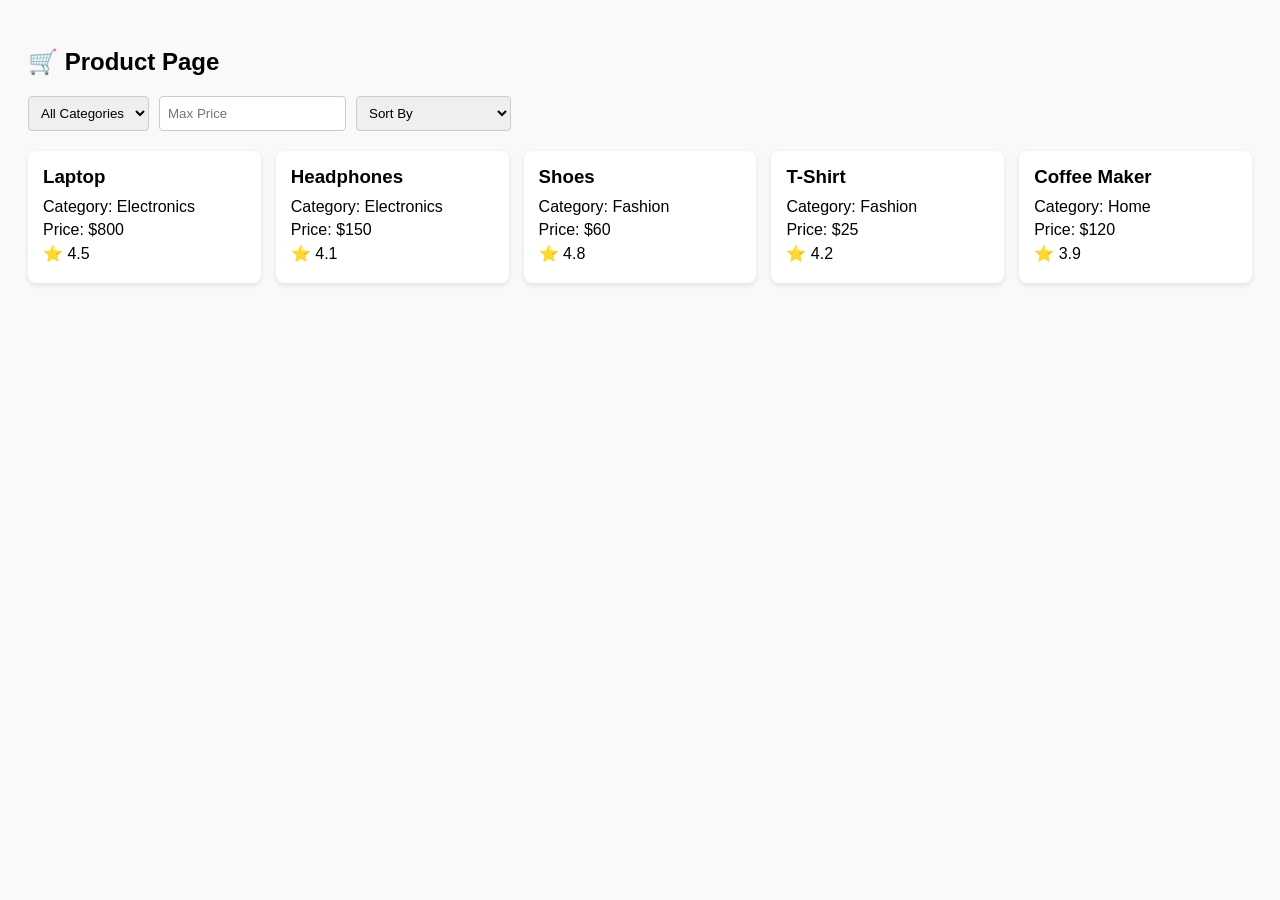
<file: Task 4/Task4a.html>
<!DOCTYPE html>
<html lang="en">
<head>
  <meta charset="UTF-8">
  <meta name="viewport" content="width=device-width, initial-scale=1.0">
  <title>Product Filter & Sort</title>
  <style>
    body {
      font-family: Arial, sans-serif;
      padding: 20px;
      background: #f9f9f9;
    }
    h2 {
      margin-bottom: 20px;
    }
    .filters {
      display: flex;
      gap: 10px;
      margin-bottom: 20px;
    }
    select, input {
      padding: 8px;
      border: 1px solid #ccc;
      border-radius: 4px;
    }
    .products {
      display: grid;
      grid-template-columns: repeat(auto-fill, minmax(200px, 1fr));
      gap: 15px;
    }
    .product {
      background: white;
      padding: 15px;
      border-radius: 8px;
      box-shadow: 0 2px 5px rgba(0,0,0,0.1);
    }
    .product h3 {
      margin: 0 0 10px;
    }
    .product p {
      margin: 5px 0;
    }
  </style>
</head>
<body>

  <h2>🛒 Product Page</h2>

  <!-- Filters -->
  <div class="filters">
    <select id="categoryFilter">
      <option value="All">All Categories</option>
      <option value="Electronics">Electronics</option>
      <option value="Fashion">Fashion</option>
      <option value="Home">Home</option>
    </select>

    <input type="number" id="priceFilter" placeholder="Max Price">

    <select id="sortBy">
      <option value="">Sort By</option>
      <option value="rating-high">Rating: High to Low</option>
      <option value="rating-low">Rating: Low to High</option>
      <option value="price-high">Price: High to Low</option>
      <option value="price-low">Price: Low to High</option>
    </select>
  </div>

  <!-- Product List -->
  <div class="products" id="productList"></div>

  <script>
    const products = [
      { id: 1, name: "Laptop", category: "Electronics", price: 800, rating: 4.5 },
      { id: 2, name: "Headphones", category: "Electronics", price: 150, rating: 4.1 },
      { id: 3, name: "Shoes", category: "Fashion", price: 60, rating: 4.8 },
      { id: 4, name: "T-Shirt", category: "Fashion", price: 25, rating: 4.2 },
      { id: 5, name: "Coffee Maker", category: "Home", price: 120, rating: 3.9 },
    ];

    const categoryFilter = document.getElementById("categoryFilter");
    const priceFilter = document.getElementById("priceFilter");
    const sortBy = document.getElementById("sortBy");
    const productList = document.getElementById("productList");

    function renderProducts() {
      let filtered = products
        .filter(p => categoryFilter.value === "All" || p.category === categoryFilter.value)
        .filter(p => !priceFilter.value || p.price <= Number(priceFilter.value));

      if (sortBy.value === "rating-high") filtered.sort((a, b) => b.rating - a.rating);
      if (sortBy.value === "rating-low") filtered.sort((a, b) => a.rating - b.rating);
      if (sortBy.value === "price-high") filtered.sort((a, b) => b.price - a.price);
      if (sortBy.value === "price-low") filtered.sort((a, b) => a.price - b.price);

      productList.innerHTML = "";
      filtered.forEach(p => {
        const div = document.createElement("div");
        div.className = "product";
        div.innerHTML = `
          <h3>${p.name}</h3>
          <p>Category: ${p.category}</p>
          <p>Price: $${p.price}</p>
          <p>⭐ ${p.rating}</p>
        `;
        productList.appendChild(div);
      });
    }

    categoryFilter.addEventListener("change", renderProducts);
    priceFilter.addEventListener("input", renderProducts);
    sortBy.addEventListener("change", renderProducts);

    renderProducts(); // Initial render
  </script>

</body>
</html>
</file>
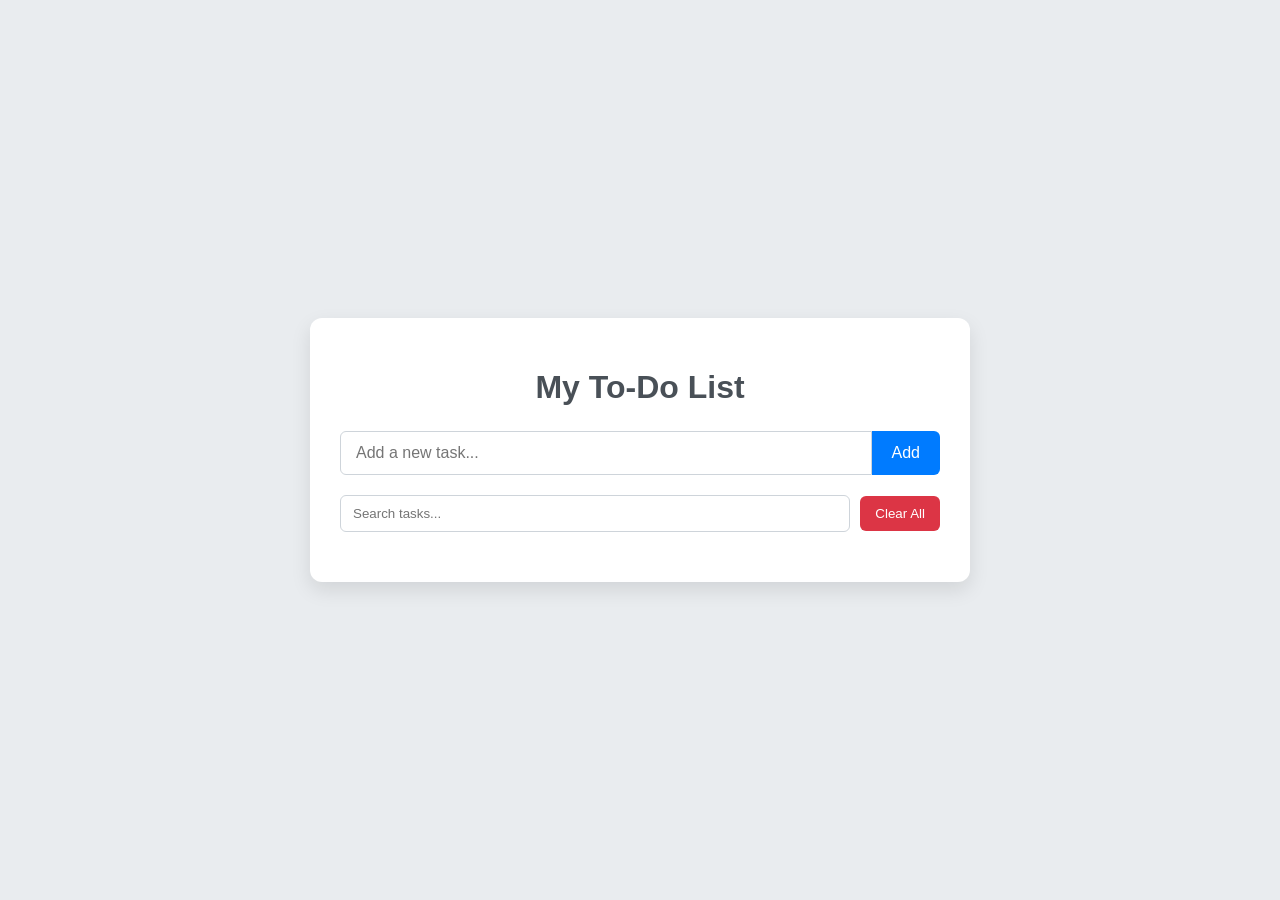
<file: Task 4/Task4b.html>
<!DOCTYPE html>
<html lang="en">
<head>
    <meta charset="UTF-8">
    <meta name="viewport" content="width=device-width, initial-scale=1.0">
    <title>Advanced To-Do List</title>
    <style>
        body {
            font-family: 'Segoe UI', Tahoma, Geneva, Verdana, sans-serif;
            background-color: #e9ecef;
            display: flex;
            justify-content: center;
            align-items: center;
            min-height: 100vh;
            margin: 0;
            color: #343a40;
        }
        .container {
            width: 90%;
            max-width: 600px;
            background: #ffffff;
            padding: 30px;
            border-radius: 12px;
            box-shadow: 0 8px 20px rgba(0, 0, 0, 0.1);
            transition: all 0.3s ease;
        }
        h1 {
            text-align: center;
            color: #495057;
            margin-bottom: 25px;
        }
        .input-group {
            display: flex;
            margin-bottom: 20px;
        }
        .input-group input[type="text"] {
            flex: 1;
            padding: 12px 15px;
            border: 1px solid #ced4da;
            border-radius: 6px 0 0 6px;
            font-size: 16px;
            transition: border-color 0.3s ease;
        }
        .input-group input[type="text"]:focus {
            outline: none;
            border-color: #6c757d;
        }
        .input-group button {
            padding: 12px 20px;
            background-color: #007bff;
            color: white;
            border: none;
            border-radius: 0 6px 6px 0;
            cursor: pointer;
            font-size: 16px;
            transition: background-color 0.3s ease;
        }
        .input-group button:hover {
            background-color: #0056b3;
        }
        .controls {
            display: flex;
            justify-content: space-between;
            align-items: center;
            margin-bottom: 20px;
        }
        .controls input[type="text"] {
            flex: 1;
            margin-right: 10px;
            padding: 10px 12px;
            border: 1px solid #ced4da;
            border-radius: 6px;
        }
        #clear-all-btn {
            background-color: #dc3545;
            color: white;
            border: none;
            padding: 10px 15px;
            border-radius: 6px;
            cursor: pointer;
            transition: background-color 0.3s ease;
        }
        #clear-all-btn:hover {
            background-color: #c82333;
        }
        #task-list {
            list-style-type: none;
            padding: 0;
        }
        #task-list li {
            display: flex;
            justify-content: space-between;
            align-items: center;
            padding: 15px;
            background-color: #f8f9fa;
            border-radius: 8px;
            margin-bottom: 10px;
            cursor: pointer;
            transition: background-color 0.3s ease;
            word-break: break-word;
        }
        #task-list li.completed {
            text-decoration: line-through;
            color: #6c757d;
            background-color: #e9ecef;
        }
        #task-list li span {
            flex-grow: 1;
        }
        .task-info {
            display: flex;
            flex-direction: column;
            flex-grow: 1;
        }
        .task-text {
            font-size: 18px;
            font-weight: 500;
        }
        .task-date {
            font-size: 12px;
            color: #adb5bd;
            margin-top: 4px;
        }
        .delete-btn {
            background-color: #dc3545;
            color: white;
            border: none;
            padding: 8px 12px;
            border-radius: 4px;
            cursor: pointer;
            font-size: 14px;
        }
        .delete-btn:hover {
            background-color: #c82333;
        }
        .task-count-container {
            text-align: center;
            margin-top: 15px;
            font-size: 16px;
            color: #495057;
            font-weight: 600;
        }
    </style>
</head>
<body>
    <div class="container">
        <h1>My To-Do List</h1>
        <div class="input-group">
            <input type="text" id="task-input" placeholder="Add a new task...">
            <button id="add-btn">Add</button>
        </div>
        <div class="controls">
            <input type="text" id="search-input" placeholder="Search tasks...">
            <button id="clear-all-btn">Clear All</button>
        </div>
        <ul id="task-list"></ul>
    </div>

    <script>
        const taskInput = document.getElementById('task-input');
        const addBtn = document.getElementById('add-btn');
        const taskList = document.getElementById('task-list');
        const searchInput = document.getElementById('search-input');
        const clearAllBtn = document.getElementById('clear-all-btn');
        const taskCountSpan = document.getElementById('task-count');

        document.addEventListener('DOMContentLoaded', loadTasks);
        addBtn.addEventListener('click', addTask);
        taskInput.addEventListener('keypress', (e) => {
            if (e.key === 'Enter') {
                addTask();
            }
        });
        taskList.addEventListener('click', (e) => {
            if (e.target.tagName === 'LI' || e.target.closest('li')) {
                const li = e.target.closest('li');
                li.classList.toggle('completed');
                saveTasks();
            }
            if (e.target.classList.contains('delete-btn')) {
                e.target.closest('li').remove();
                saveTasks();
            }
        });
        searchInput.addEventListener('input', filterTasks);
        clearAllBtn.addEventListener('click', clearAllTasks);

        function addTask() {
            const taskText = taskInput.value.trim();
            if (taskText === '') return;

            const now = new Date();
            const taskData = {
                text: taskText,
                timestamp: now.toLocaleString(),
                completed: false
            };

            createTaskElement(taskData);
            taskInput.value = '';
            saveTasks();
        }

        function createTaskElement(task) {
            const li = document.createElement('li');
            li.className = task.completed ? 'completed' : '';
            li.innerHTML = `
                <div class="task-info">
                    <span class="task-text">${task.text}</span>
                    <span class="task-date">Added: ${task.timestamp}</span>
                </div>
                <button class="delete-btn">Delete</button>
            `;
            taskList.appendChild(li);
        }

        function saveTasks() {
            const tasks = [];
            taskList.querySelectorAll('li').forEach(li => {
                const text = li.querySelector('.task-text').textContent;
                const timestamp = li.querySelector('.task-date').textContent.replace('Added: ', '');
                const completed = li.classList.contains('completed');
                tasks.push({ text, timestamp, completed });
            });
            localStorage.setItem('tasks', JSON.stringify(tasks));
            updateTaskCount();
        }

        function loadTasks() {
            const tasks = JSON.parse(localStorage.getItem('tasks'));
            if (tasks) {
                tasks.forEach(createTaskElement);
            }
            updateTaskCount();
        }

        function filterTasks() {
            const searchText = searchInput.value.toLowerCase();
            taskList.querySelectorAll('li').forEach(li => {
                const taskText = li.querySelector('.task-text').textContent.toLowerCase();
                li.style.display = taskText.includes(searchText) ? 'flex' : 'none';
            });
        }

        function clearAllTasks() {
            if (confirm('Are you sure you want to delete all tasks?')) {
                taskList.innerHTML = '';
                saveTasks();
            }
        }

        function updateTaskCount() {
            const allTasks = taskList.querySelectorAll('li');
            const incompleteTasks = taskList.querySelectorAll('li:not(.completed)');
            taskCountSpan.textContent = incompleteTasks.length;
        }
    </script>
</body>
</html>
</file>
